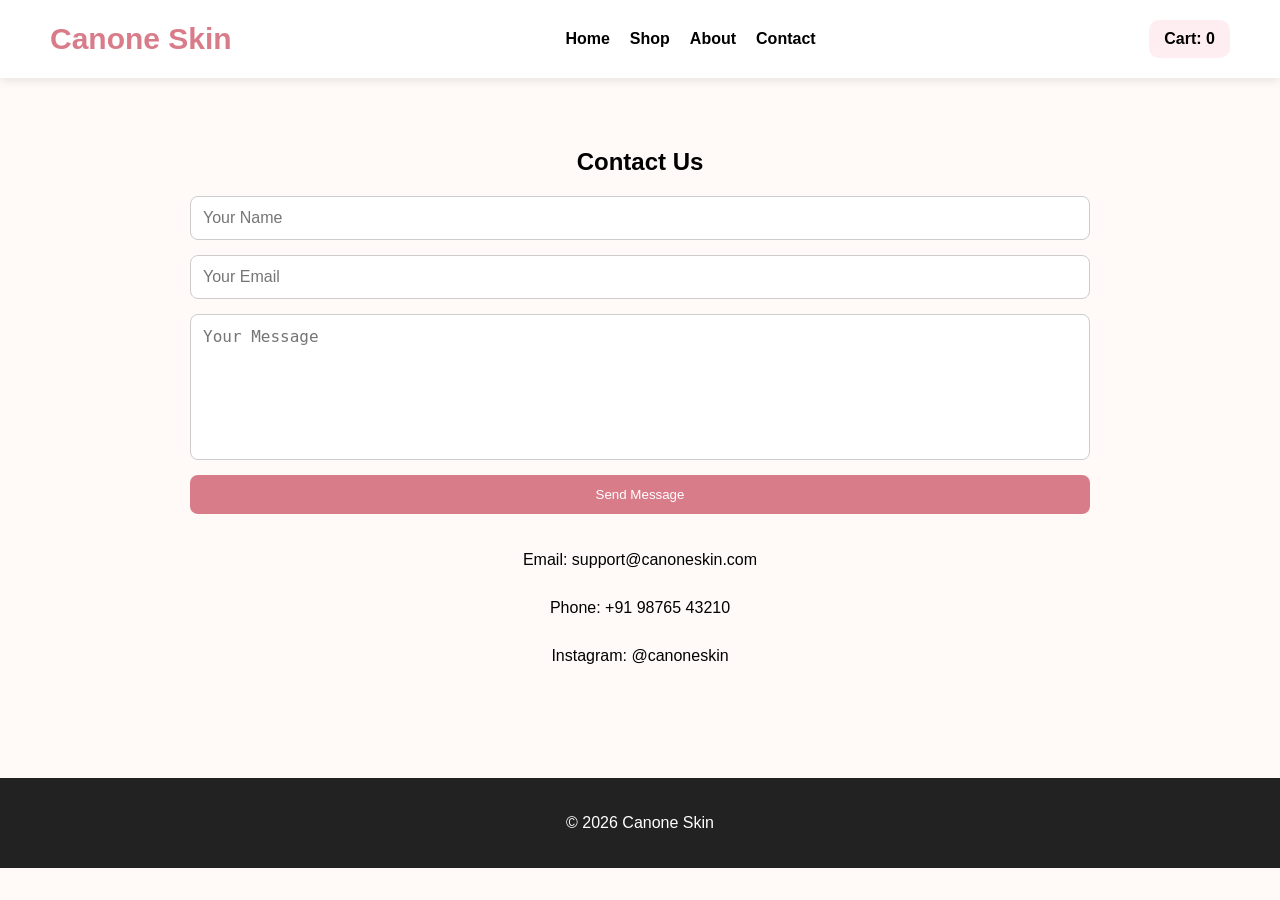
<file: contact.html>
<!DOCTYPE html>
<html lang="en">
<head>
  <meta charset="UTF-8" />
  <meta name="viewport" content="width=device-width, initial-scale=1.0" />

  <title>Contact - Canone Skin</title>

  <link rel="stylesheet" href="style.css" />
</head>

<body>

  <!-- HEADER -->
  <header>

    <div class="logo">Canone Skin</div>

    <nav>
      <a href="index.html">Home</a>
      <a href="shop.html">Shop</a>
      <a href="about.html">About</a>
      <a href="contact.html">Contact</a>
    </nav>

    <div class="cart">
      Cart: <span id="cart-count">0</span>
    </div>

  </header>

  <!-- CONTACT SECTION -->
  <section class="contact-section">

    <h1>Contact Us</h1>

    <!-- CONTACT FORM -->
    <form>

      <input 
        type="text"
        placeholder="Your Name"
        required
      >

      <input
        type="email"
        placeholder="Your Email"
        required
      >

      <textarea
        placeholder="Your Message"
        rows="6"
      ></textarea>

      <button type="submit">
        Send Message
      </button>

    </form>

    <!-- CONTACT INFO -->
    <div class="contact-info">

      <p>Email: support@canoneskin.com</p>

      <p>Phone: +91 98765 43210</p>

      <p>Instagram: @canoneskin</p>

    </div>

  </section>

  <!-- FOOTER -->
  <footer>
    <p>© 2026 Canone Skin</p>
  </footer>

</body>
</html>
</file>
<file: style.css>
body{
  margin:0;
  font-family:Arial, sans-serif;
  background:#fffaf8;
}

/* HEADER */
header{
  display:flex;
  justify-content:space-between;
  align-items:center;
  padding:20px 50px;
  background:white;
  box-shadow:0 2px 10px rgba(0,0,0,0.1);
  position:sticky;
  top:0;
  z-index:1000;
}

.logo{
  font-size:30px;
  font-weight:bold;
  color:#d97c8a;
}

nav{
  display:flex;
  gap:20px;
}

nav a{
  text-decoration:none;
  color:black;
  font-weight:bold;
  transition:0.3s;
}

nav a:hover{
  color:#d97c8a;
}

/* CART */
.cart{
  background:#ffeef1;
  padding:10px 15px;
  border-radius:10px;
  font-weight:bold;
}

/* HERO */
.hero{
  height:90vh;
  background:url('images/banner.jpg');
  background-size:cover;
  background-position:center;
  display:flex;
  justify-content:center;
  align-items:center;
  text-align:center;
  color:white;
}

.hero-text{
  background:rgba(0,0,0,0.4);
  padding:40px;
  border-radius:20px;
}

.hero-text h1{
  font-size:60px;
  margin-bottom:15px;
}

.hero-text p{
  font-size:22px;
}

/* BUTTON */
.btn{
  display:inline-block;
  margin-top:20px;
  padding:12px 25px;
  background:#d97c8a;
  color:white;
  text-decoration:none;
  border-radius:8px;
  transition:0.3s;
}

.btn:hover{
  background:#c96a79;
  transform:scale(1.05);
}

/* FEATURES */
.features{
  display:flex;
  justify-content:center;
  gap:30px;
  padding:60px 20px;
  flex-wrap:wrap;
}

.feature-box{
  width:250px;
  background:white;
  padding:25px;
  border-radius:15px;
  text-align:center;
  box-shadow:0 5px 15px rgba(0,0,0,0.1);
  transition:0.3s;
}

.feature-box:hover{
  transform:translateY(-8px);
}

/* SHOP */
.shop-title{
  text-align:center;
  padding:40px;
}

.products{
  display:grid;
  grid-template-columns:repeat(auto-fit,minmax(250px,1fr));
  gap:30px;
  padding:30px;
}

.product-card{
  background:white;
  border-radius:15px;
  overflow:hidden;
  box-shadow:0 5px 15px rgba(0,0,0,0.1);
  text-align:center;
  padding-bottom:20px;
  transition:0.3s;
}

.product-card:hover{
  transform:translateY(-8px);
}

.product-card img{
  width:100%;
  height:250px;
  object-fit:cover;
}

.product-card h3{
  margin-top:15px;
}

.product-card p{
  color:#d97c8a;
  font-weight:bold;
  font-size:18px;
}

.product-card button{
  background:#d97c8a;
  color:white;
  border:none;
  padding:10px 20px;
  border-radius:8px;
  cursor:pointer;
  transition:0.3s;
}

.product-card button:hover{
  background:#c96a79;
}

.review{
  margin-top:10px;
  color:gray;
  font-size:14px;
  padding:0 10px;
}

/* DELIVERY */
.delivery{
  text-align:center;
  padding:50px;
  background:#ffeef1;
}

/* ABOUT & CONTACT */
.about-section,
.contact-section{
  max-width:900px;
  margin:auto;
  padding:50px 20px;
  text-align:center;
}

.about-section img{
  width:100%;
  border-radius:15px;
  margin-top:20px;
}

/* FORM */
form{
  display:flex;
  flex-direction:column;
  gap:15px;
}

input,
textarea{
  padding:12px;
  border:1px solid #ccc;
  border-radius:8px;
  font-size:16px;
}

textarea{
  height:120px;
  resize:none;
}

form button{
  background:#d97c8a;
  color:white;
  border:none;
  padding:12px;
  border-radius:8px;
  cursor:pointer;
  transition:0.3s;
}

form button:hover{
  background:#c96a79;
}

/* CONTACT INFO */
.contact-info{
  margin-top:30px;
  line-height:2;
}

/* FOOTER */
footer{
  text-align:center;
  padding:20px;
  background:#222;
  color:white;
  margin-top:40px;
}

/* RESPONSIVE DESIGN */
@media(max-width:768px){

  header{
    flex-direction:column;
    gap:15px;
    padding:20px;
  }

  nav{
    flex-wrap:wrap;
    justify-content:center;
  }

  .hero-text h1{
    font-size:40px;
  }

  .hero-text p{
    font-size:18px;
  }

  .hero{
    padding:20px;
  }

}
</file>
